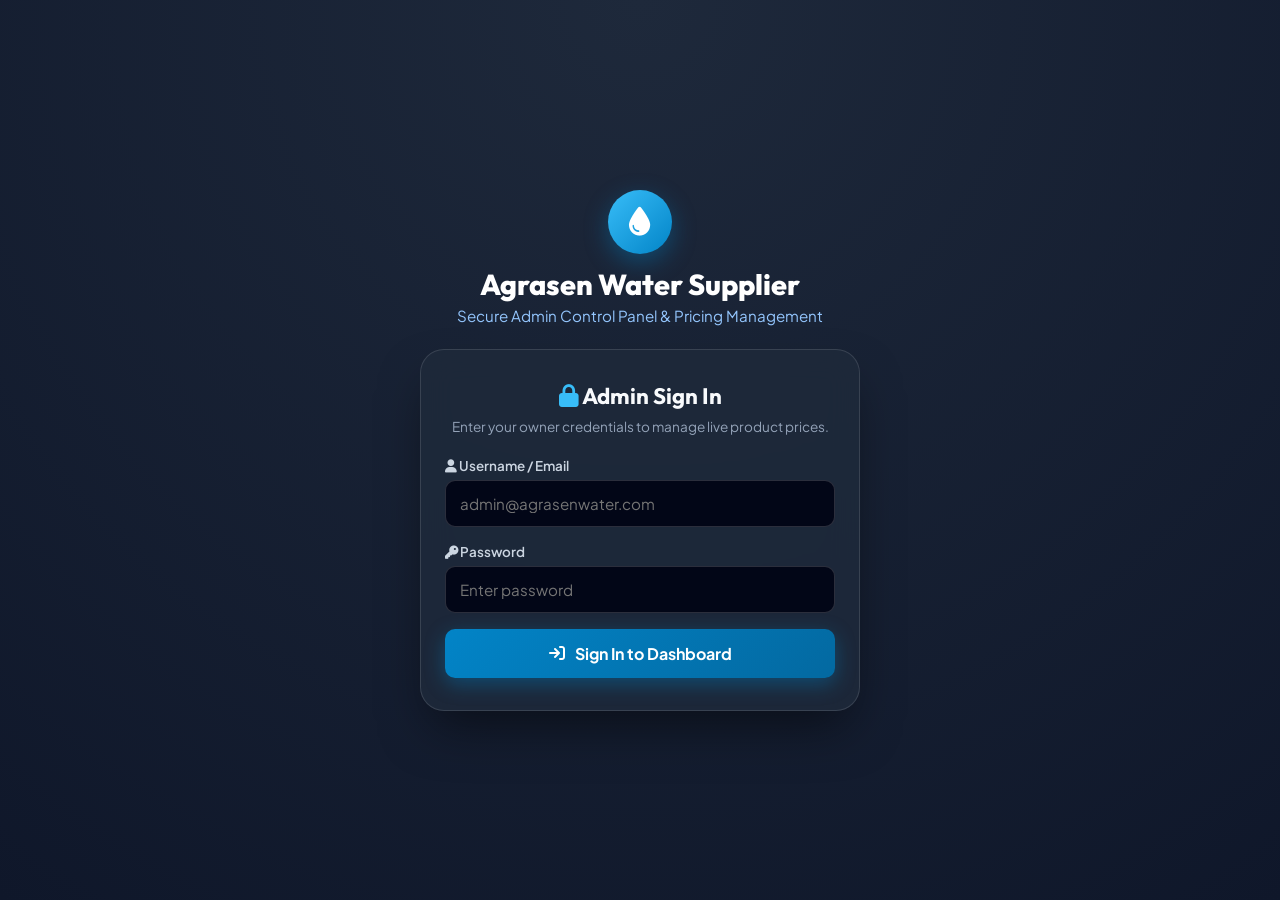
<file: admin.html>
<!DOCTYPE html>
<html lang="hi">
<head>
  <meta charset="UTF-8">
  <meta name="viewport" content="width=device-width, initial-scale=1.0">
  <title>Admin Portal | Agrasen Water Supplier</title>
  
  <!-- Fonts & Icons -->
  <link rel="preconnect" href="https://fonts.googleapis.com">
  <link rel="preconnect" href="https://fonts.gstatic.com" crossorigin>
  <link href="https://fonts.googleapis.com/css2?family=Outfit:wght@400;500;600;700;800&family=Plus+Jakarta+Sans:wght@400;500;600;700&display=swap" rel="stylesheet">
  <link rel="stylesheet" href="https://cdnjs.cloudflare.com/ajax/libs/font-awesome/6.4.0/css/all.min.css">

  <style>
    :root {
      --primary: #0284c7;
      --primary-dark: #0369a1;
      --accent-green: #22c55e;
      --accent-green-dark: #16a34a;
      --accent-red: #ef4444;
      --bg: #0f172a;
      --card-bg: rgba(30, 41, 59, 0.88);
      --border: rgba(255, 255, 255, 0.12);
      --text: #f8fafc;
      --text-muted: #94a3b8;
      --radius-sm: 10px;
      --radius-md: 16px;
      --radius-lg: 24px;
    }

    * {
      margin: 0;
      padding: 0;
      box-sizing: border-box;
      font-family: 'Plus Jakarta Sans', sans-serif;
    }

    body {
      background: radial-gradient(circle at 50% 0%, #1e293b 0%, #0f172a 100%);
      color: var(--text);
      min-height: 100vh;
      display: flex;
      flex-direction: column;
      align-items: center;
      justify-content: center;
      padding: 24px 16px;
    }

    .admin-wrapper {
      max-width: 720px;
      width: 100%;
    }

    /* Brand Header */
    .admin-header {
      text-align: center;
      margin-bottom: 24px;
    }
    .brand-icon-wrap {
      width: 64px;
      height: 64px;
      background: linear-gradient(135deg, #38bdf8, #0284c7);
      border-radius: 50%;
      display: flex;
      align-items: center;
      justify-content: center;
      margin: 0 auto 12px;
      font-size: 1.8rem;
      color: #ffffff;
      box-shadow: 0 8px 24px rgba(2, 132, 199, 0.4);
    }
    .admin-title {
      font-family: 'Outfit', sans-serif;
      font-size: 1.8rem;
      font-weight: 800;
      color: #ffffff;
      margin-bottom: 4px;
    }
    .admin-subtitle {
      color: #93c5fd;
      font-size: 0.95rem;
    }

    /* Glass Container */
    .glass-card {
      background: var(--card-bg);
      backdrop-filter: blur(16px);
      border: 1px solid var(--border);
      border-radius: var(--radius-lg);
      padding: 32px 24px;
      box-shadow: 0 25px 50px -12px rgba(0, 0, 0, 0.5);
    }

    /* Login Form Styles */
    .login-box {
      max-width: 440px;
      margin: 0 auto;
    }
    .login-heading {
      font-family: 'Outfit', sans-serif;
      font-size: 1.4rem;
      font-weight: 700;
      margin-bottom: 8px;
      text-align: center;
    }
    .login-desc {
      font-size: 0.85rem;
      color: var(--text-muted);
      text-align: center;
      margin-bottom: 22px;
    }

    .input-group {
      margin-bottom: 16px;
      text-align: left;
    }
    .input-group label {
      display: block;
      font-size: 0.84rem;
      font-weight: 600;
      color: #cbd5e1;
      margin-bottom: 6px;
    }
    .input-field {
      width: 100%;
      background: #020617;
      border: 1px solid rgba(255, 255, 255, 0.16);
      border-radius: var(--radius-sm);
      padding: 13px 14px;
      font-size: 0.95rem;
      color: #ffffff;
      outline: none;
      transition: all 0.2s;
    }
    .input-field:focus {
      border-color: var(--primary);
      box-shadow: 0 0 0 3px rgba(2, 132, 199, 0.25);
    }

    .btn-submit {
      width: 100%;
      background: linear-gradient(135deg, var(--primary), var(--primary-dark));
      color: #ffffff;
      font-size: 1rem;
      font-weight: 700;
      padding: 14px;
      border-radius: var(--radius-sm);
      border: none;
      cursor: pointer;
      display: flex;
      align-items: center;
      justify-content: center;
      gap: 10px;
      box-shadow: 0 6px 20px rgba(2, 132, 199, 0.4);
      transition: all 0.2s;
      margin-top: 10px;
    }
    .btn-submit:hover {
      transform: translateY(-2px);
      box-shadow: 0 10px 25px rgba(2, 132, 199, 0.6);
    }

    /* Dashboard Header Navigation */
    .dashboard-nav {
      display: flex;
      justify-content: space-between;
      align-items: center;
      flex-wrap: wrap;
      gap: 12px;
      padding-bottom: 20px;
      margin-bottom: 24px;
      border-bottom: 1px solid rgba(255, 255, 255, 0.1);
    }
    .admin-user-info {
      display: flex;
      align-items: center;
      gap: 10px;
    }
    .admin-avatar {
      width: 42px;
      height: 42px;
      background: rgba(56, 189, 248, 0.2);
      border: 1px solid rgba(56, 189, 248, 0.4);
      color: #38bdf8;
      border-radius: 50%;
      display: flex;
      align-items: center;
      justify-content: center;
      font-size: 1.2rem;
    }
    .admin-meta h4 {
      font-size: 0.95rem;
      color: #ffffff;
    }
    .admin-meta p {
      font-size: 0.75rem;
      color: #4ade80;
    }

    .nav-actions-group {
      display: flex;
      align-items: center;
      gap: 10px;
    }
    .btn-nav-action {
      background: rgba(255, 255, 255, 0.08);
      border: 1px solid rgba(255, 255, 255, 0.15);
      color: #cbd5e1;
      padding: 8px 14px;
      border-radius: var(--radius-sm);
      font-size: 0.82rem;
      font-weight: 600;
      text-decoration: none;
      cursor: pointer;
      display: inline-flex;
      align-items: center;
      gap: 6px;
      transition: all 0.2s;
    }
    .btn-nav-action:hover {
      background: rgba(255, 255, 255, 0.15);
      color: #ffffff;
    }
    .btn-logout {
      background: rgba(239, 68, 68, 0.15);
      border-color: rgba(239, 68, 68, 0.3);
      color: #fca5a5;
    }
    .btn-logout:hover {
      background: rgba(239, 68, 68, 0.3);
      color: #ffffff;
    }

    /* Product Management Section */
    .section-header-row {
      display: flex;
      justify-content: space-between;
      align-items: center;
      margin-bottom: 16px;
    }
    .section-header-row h3 {
      font-family: 'Outfit', sans-serif;
      font-size: 1.25rem;
      color: #ffffff;
      display: flex;
      align-items: center;
      gap: 8px;
    }
    .section-header-row h3 i {
      color: #38bdf8;
    }
    .db-status-badge {
      font-size: 0.75rem;
      background: rgba(34, 197, 94, 0.15);
      color: #4ade80;
      border: 1px solid rgba(74, 222, 128, 0.3);
      padding: 4px 10px;
      border-radius: 9999px;
      display: inline-flex;
      align-items: center;
      gap: 5px;
    }

    .product-list-container {
      display: flex;
      flex-direction: column;
      gap: 14px;
      margin-bottom: 24px;
    }

    .admin-product-card {
      background: rgba(15, 23, 42, 0.8);
      border: 1px solid rgba(56, 189, 248, 0.2);
      border-radius: var(--radius-md);
      padding: 18px 20px;
      display: grid;
      grid-template-columns: 1fr auto;
      align-items: center;
      gap: 16px;
      transition: all 0.2s;
    }
    .admin-product-card:hover {
      border-color: rgba(56, 189, 248, 0.4);
    }

    .prod-details h4 {
      font-size: 1.05rem;
      color: #ffffff;
      margin-bottom: 4px;
    }
    .prod-meta {
      display: flex;
      align-items: center;
      gap: 12px;
      font-size: 0.82rem;
      color: var(--text-muted);
      flex-wrap: wrap;
    }
    .prod-pack-badge {
      background: rgba(255, 255, 255, 0.08);
      color: #cbd5e1;
      padding: 2px 8px;
      border-radius: 6px;
      font-weight: 600;
    }
    .prod-time {
      font-size: 0.75rem;
      color: #64748b;
    }

    /* Price Box & Inline Editor */
    .prod-pricing-action {
      display: flex;
      align-items: center;
      gap: 12px;
    }
    .current-price-badge {
      font-family: 'Outfit', sans-serif;
      font-size: 1.35rem;
      font-weight: 800;
      color: #4ade80;
      background: rgba(34, 197, 94, 0.1);
      padding: 6px 14px;
      border-radius: var(--radius-sm);
      border: 1px solid rgba(74, 222, 128, 0.25);
    }
    .btn-edit-price {
      background: rgba(2, 132, 199, 0.2);
      border: 1px solid rgba(56, 189, 248, 0.4);
      color: #38bdf8;
      padding: 8px 14px;
      border-radius: var(--radius-sm);
      font-size: 0.85rem;
      font-weight: 600;
      cursor: pointer;
      display: inline-flex;
      align-items: center;
      gap: 6px;
      transition: all 0.2s;
    }
    .btn-edit-price:hover {
      background: var(--primary);
      color: #ffffff;
    }

    /* Inline Edit Form */
    .edit-price-form {
      display: none;
      align-items: center;
      gap: 8px;
      flex-wrap: wrap;
    }
    .price-input-wrap {
      display: flex;
      align-items: center;
      background: #020617;
      border: 1px solid rgba(56, 189, 248, 0.5);
      border-radius: var(--radius-sm);
      padding: 4px 10px;
    }
    .price-input-wrap span {
      color: #38bdf8;
      font-weight: 700;
      font-size: 1rem;
      margin-right: 4px;
    }
    .price-input-num {
      width: 70px;
      background: transparent;
      border: none;
      color: #ffffff;
      font-family: 'Outfit', sans-serif;
      font-size: 1.15rem;
      font-weight: 800;
      outline: none;
    }
    .btn-save-price {
      background: linear-gradient(135deg, var(--accent-green), var(--accent-green-dark));
      color: #ffffff;
      border: none;
      padding: 8px 12px;
      border-radius: var(--radius-sm);
      font-size: 0.85rem;
      font-weight: 700;
      cursor: pointer;
      display: inline-flex;
      align-items: center;
      gap: 4px;
      transition: all 0.15s;
    }
    .btn-save-price:hover {
      filter: brightness(1.1);
    }
    .btn-cancel-edit {
      background: #334155;
      color: #cbd5e1;
      border: none;
      padding: 8px 12px;
      border-radius: var(--radius-sm);
      font-size: 0.85rem;
      font-weight: 600;
      cursor: pointer;
    }
    .btn-cancel-edit:hover {
      background: #475569;
      color: #ffffff;
    }

    /* Alerts and Toasts */
    .alert-banner {
      padding: 12px 16px;
      border-radius: var(--radius-sm);
      font-size: 0.85rem;
      margin-bottom: 16px;
      display: none;
      align-items: center;
      gap: 10px;
    }
    .alert-error {
      background: rgba(239, 68, 68, 0.18);
      border: 1px solid rgba(239, 68, 68, 0.4);
      color: #fca5a5;
    }
    .alert-success {
      background: rgba(34, 197, 94, 0.18);
      border: 1px solid rgba(34, 197, 94, 0.4);
      color: #86efac;
    }

    #toast-msg {
      position: fixed;
      bottom: 24px;
      right: 24px;
      background: #0284c7;
      color: #ffffff;
      padding: 12px 22px;
      border-radius: var(--radius-sm);
      font-weight: 700;
      font-size: 0.9rem;
      box-shadow: 0 8px 25px rgba(0,0,0,0.4);
      display: none;
      z-index: 1000;
      animation: slideUp 0.3s ease;
    }
    @keyframes slideUp {
      from { opacity: 0; transform: translateY(15px); }
      to { opacity: 1; transform: translateY(0); }
    }

    @media (max-width: 600px) {
      .admin-product-card {
        grid-template-columns: 1fr;
      }
      .prod-pricing-action {
        width: 100%;
        justify-content: space-between;
      }
    }
  </style>
</head>
<body>

  <div class="admin-wrapper">

    <!-- Top Brand Header -->
    <header class="admin-header">
      <div class="brand-icon-wrap">
        <i class="fa-solid fa-droplet"></i>
      </div>
      <h1 class="admin-title">Agrasen Water Supplier</h1>
      <p class="admin-subtitle">Secure Admin Control Panel &amp; Pricing Management</p>
    </header>

    <!-- 1. LOGIN VIEW -->
    <div class="glass-card login-box" id="loginView">
      <h2 class="login-heading"><i class="fa-solid fa-lock" style="color: #38bdf8;"></i> Admin Sign In</h2>
      <p class="login-desc">Enter your owner credentials to manage live product prices.</p>

      <div class="alert-banner alert-error" id="loginErrorAlert">
        <i class="fa-solid fa-triangle-exclamation"></i>
        <span id="loginErrorText">Invalid username or password.</span>
      </div>

      <form id="loginForm" onsubmit="handleAdminLogin(event)">
        <div class="input-group">
          <label for="adminUsername"><i class="fa-solid fa-user"></i> Username / Email</label>
          <input type="text" id="adminUsername" class="input-field" placeholder="admin@agrasenwater.com" required autocomplete="username">
        </div>

        <div class="input-group">
          <label for="adminPassword"><i class="fa-solid fa-key"></i> Password</label>
          <input type="password" id="adminPassword" class="input-field" placeholder="Enter password" required autocomplete="current-password">
        </div>

        <button type="submit" class="btn-submit" id="btnLoginSubmit">
          <i class="fa-solid fa-arrow-right-to-bracket"></i>
          <span>Sign In to Dashboard</span>
        </button>
      </form>
    </div>

    <!-- 2. DASHBOARD VIEW (Hidden until authenticated) -->
    <div class="glass-card" id="dashboardView" style="display: none;">
      
      <!-- Dashboard Top Navigation -->
      <div class="dashboard-nav">
        <div class="admin-user-info">
          <div class="admin-avatar">
            <i class="fa-solid fa-user-shield"></i>
          </div>
          <div class="admin-meta">
            <h4>Satish Agrawal</h4>
            <p><i class="fa-solid fa-circle-check"></i> Authenticated Admin</p>
          </div>
        </div>

        <div class="nav-actions-group">
          <a href="/" target="_blank" class="btn-nav-action" id="btnViewLiveSite">
            <i class="fa-solid fa-arrow-up-right-from-square"></i>
            <span>View Customer Site</span>
          </a>
          <button onclick="handleAdminLogout()" class="btn-nav-action btn-logout" id="btnLogout">
            <i class="fa-solid fa-power-off"></i>
            <span>Logout</span>
          </button>
        </div>
      </div>

      <!-- Live Pricing Management Section -->
      <div class="section-header-row">
        <h3><i class="fa-solid fa-tags"></i> Product Price Management</h3>
        <span class="db-status-badge"><i class="fa-solid fa-database"></i> Live Database Connected</span>
      </div>

      <p style="font-size: 0.85rem; color: #94a3b8; margin-bottom: 20px;">
        Click <strong>Edit Price</strong> to update any bottle rate. The updated price will immediately reflect on the live customer website and WhatsApp ordering calculator.
      </p>

      <!-- Dynamic Product List Container -->
      <div class="product-list-container" id="adminProductsContainer">
        <!-- Injected via JavaScript from Database -->
        <p style="text-align: center; padding: 20px; color: #94a3b8;">Loading latest database pricing...</p>
      </div>

      <!-- Quick Hint -->
      <div style="background: rgba(255,255,255,0.04); border-radius: 12px; padding: 14px 18px; border: 1px solid rgba(255,255,255,0.06); font-size: 0.82rem; color: #cbd5e1;">
        <i class="fa-solid fa-circle-info" style="color: #38bdf8; margin-right: 6px;"></i>
        <strong>Security Notice:</strong> All price modifications require active cryptographic session validation on the server.
      </div>

    </div>

  </div>

  <div id="toast-msg">Price updated successfully!</div>

  <script>
    const API_BASE = window.location.origin;
    let authToken = localStorage.getItem("agrasen_admin_token") || "";

    // Check existing auth state on load
    document.addEventListener("DOMContentLoaded", () => {
      if (authToken) {
        verifyAndLoadDashboard();
      }
    });

    // Handle Admin Login
    async function handleAdminLogin(event) {
      event.preventDefault();
      const userEl = document.getElementById("adminUsername");
      const passEl = document.getElementById("adminPassword");
      const btn = document.getElementById("btnLoginSubmit");
      const errAlert = document.getElementById("loginErrorAlert");
      const errText = document.getElementById("loginErrorText");

      errAlert.style.display = "none";
      btn.disabled = true;
      btn.innerHTML = '<i class="fa-solid fa-spinner fa-spin"></i> Authenticating...';

      try {
        const res = await fetch(`${API_BASE}/api/admin/login`, {
          method: "POST",
          headers: { "Content-Type": "application/json" },
          body: JSON.stringify({
            username: userEl.value.trim(),
            password: passEl.value
          })
        });

        const data = await res.json();

        if (res.ok && data.success && data.token) {
          authToken = data.token;
          localStorage.setItem("agrasen_admin_token", authToken);
          showToast("✅ Login successful!");
          passEl.value = "";
          showDashboard(data.products);
        } else {
          errText.textContent = data.error || "Invalid username or password.";
          errAlert.style.display = "flex";
        }
      } catch (err) {
        errText.textContent = "Server connection error. Please try again.";
        errAlert.style.display = "flex";
      } finally {
        btn.disabled = false;
        btn.innerHTML = '<i class="fa-solid fa-arrow-right-to-bracket"></i> <span>Sign In to Dashboard</span>';
      }
    }

    // Verify token and load products
    async function verifyAndLoadDashboard() {
      try {
        const res = await fetch(`${API_BASE}/api/products`);
        if (res.ok) {
          const data = await res.json();
          showDashboard(data.products || data);
        }
      } catch (err) {
        console.error("Failed to load products:", err);
      }
    }

    // Show Dashboard View
    function showDashboard(productsList) {
      document.getElementById("loginView").style.display = "none";
      document.getElementById("dashboardView").style.display = "block";
      renderAdminProducts(productsList);
    }

    // Render Product Cards
    function renderAdminProducts(productsObj) {
      const container = document.getElementById("adminProductsContainer");
      if (!productsObj) return;

      const entries = Array.isArray(productsObj) 
        ? productsObj.map(p => [p.id, p]) 
        : Object.entries(productsObj);

      let html = "";

      entries.forEach(([id, item]) => {
        const updatedDate = item.updated_at 
          ? new Date(item.updated_at).toLocaleTimeString([], { hour: '2-digit', minute: '2-digit', day: 'numeric', month: 'short' })
          : "Standard Rate";

        html += `
          <div class="admin-product-card" id="card-${id}">
            <div class="prod-details">
              <h4>${item.name}</h4>
              <div class="prod-meta">
                <span class="prod-pack-badge">${item.pack_size || item.unit || "Carton"}</span>
                <span class="prod-time"><i class="fa-regular fa-clock"></i> Updated: <span id="time-${id}">${updatedDate}</span></span>
              </div>
            </div>

            <div class="prod-pricing-action">
              <div class="current-price-badge" id="display-price-${id}">₹${item.price}</div>
              
              <button type="button" class="btn-edit-price" id="btn-edit-${id}" onclick="openPriceEditor('${id}', ${item.price})">
                <i class="fa-solid fa-pen-to-square"></i>
                <span>Edit Price</span>
              </button>

              <div class="edit-price-form" id="editor-${id}">
                <div class="price-input-wrap">
                  <span>₹</span>
                  <input type="number" id="input-${id}" class="price-input-num" min="1" step="1" value="${item.price}">
                </div>
                <button type="button" class="btn-save-price" onclick="saveNewPrice('${id}')">
                  <i class="fa-solid fa-check"></i> Save
                </button>
                <button type="button" class="btn-cancel-edit" onclick="cancelPriceEdit('${id}')">
                  Cancel
                </button>
              </div>
            </div>
          </div>
        `;
      });

      container.innerHTML = html;
    }

    // Open Inline Editor
    function openPriceEditor(id, currentPrice) {
      document.getElementById(`display-price-${id}`).style.display = "none";
      document.getElementById(`btn-edit-${id}`).style.display = "none";
      const editor = document.getElementById(`editor-${id}`);
      editor.style.display = "inline-flex";
      const input = document.getElementById(`input-${id}`);
      input.value = currentPrice;
      input.focus();
    }

    // Cancel Inline Editor
    function cancelPriceEdit(id) {
      document.getElementById(`display-price-${id}`).style.display = "block";
      document.getElementById(`btn-edit-${id}`).style.display = "inline-flex";
      document.getElementById(`editor-${id}`).style.display = "none";
    }

    // Save Price to Database via PUT /api/admin/products/:id
    async function saveNewPrice(id) {
      const input = document.getElementById(`input-${id}`);
      const newPrice = parseFloat(input.value);

      // Validation
      if (isNaN(newPrice) || newPrice <= 0) {
        alert("Please enter a valid numeric price greater than 0.");
        input.focus();
        return;
      }

      const saveBtn = document.querySelector(`#editor-${id} .btn-save-price`);
      saveBtn.disabled = true;
      saveBtn.innerHTML = '<i class="fa-solid fa-spinner fa-spin"></i>';

      try {
        const res = await fetch(`${API_BASE}/api/admin/products/${id}`, {
          method: "PUT",
          headers: {
            "Content-Type": "application/json",
            "Authorization": `Bearer ${authToken}`
          },
          body: JSON.stringify({ price: newPrice })
        });

        const data = await res.json();

        if (res.ok && data.success) {
          document.getElementById(`display-price-${id}`).textContent = `₹${data.product.price}`;
          document.getElementById(`time-${id}`).textContent = new Date(data.product.updated_at).toLocaleTimeString([], { hour: '2-digit', minute: '2-digit', day: 'numeric', month: 'short' });
          cancelPriceEdit(id);
          showToast(`✅ ${data.product.name} price updated to ₹${data.product.price}!`);
        } else if (res.status === 401) {
          alert("Session expired. Please log in again.");
          handleAdminLogout();
        } else {
          alert(data.error || "Failed to update price.");
        }
      } catch (err) {
        alert("Failed to connect to server. Please try again.");
      } finally {
        saveBtn.disabled = false;
        saveBtn.innerHTML = '<i class="fa-solid fa-check"></i> Save';
      }
    }

    // Handle Admin Logout
    async function handleAdminLogout() {
      try {
        await fetch(`${API_BASE}/api/admin/logout`, {
          method: "POST",
          headers: { "Authorization": `Bearer ${authToken}` }
        });
      } catch (e) {}

      authToken = "";
      localStorage.removeItem("agrasen_admin_token");
      document.getElementById("dashboardView").style.display = "none";
      document.getElementById("loginView").style.display = "block";
      showToast("Signed out successfully.");
    }

    function showToast(text) {
      const toast = document.getElementById("toast-msg");
      toast.textContent = text;
      toast.style.display = "block";
      setTimeout(() => {
        toast.style.display = "none";
      }, 3000);
    }
  </script>
</body>
</html>
</file>
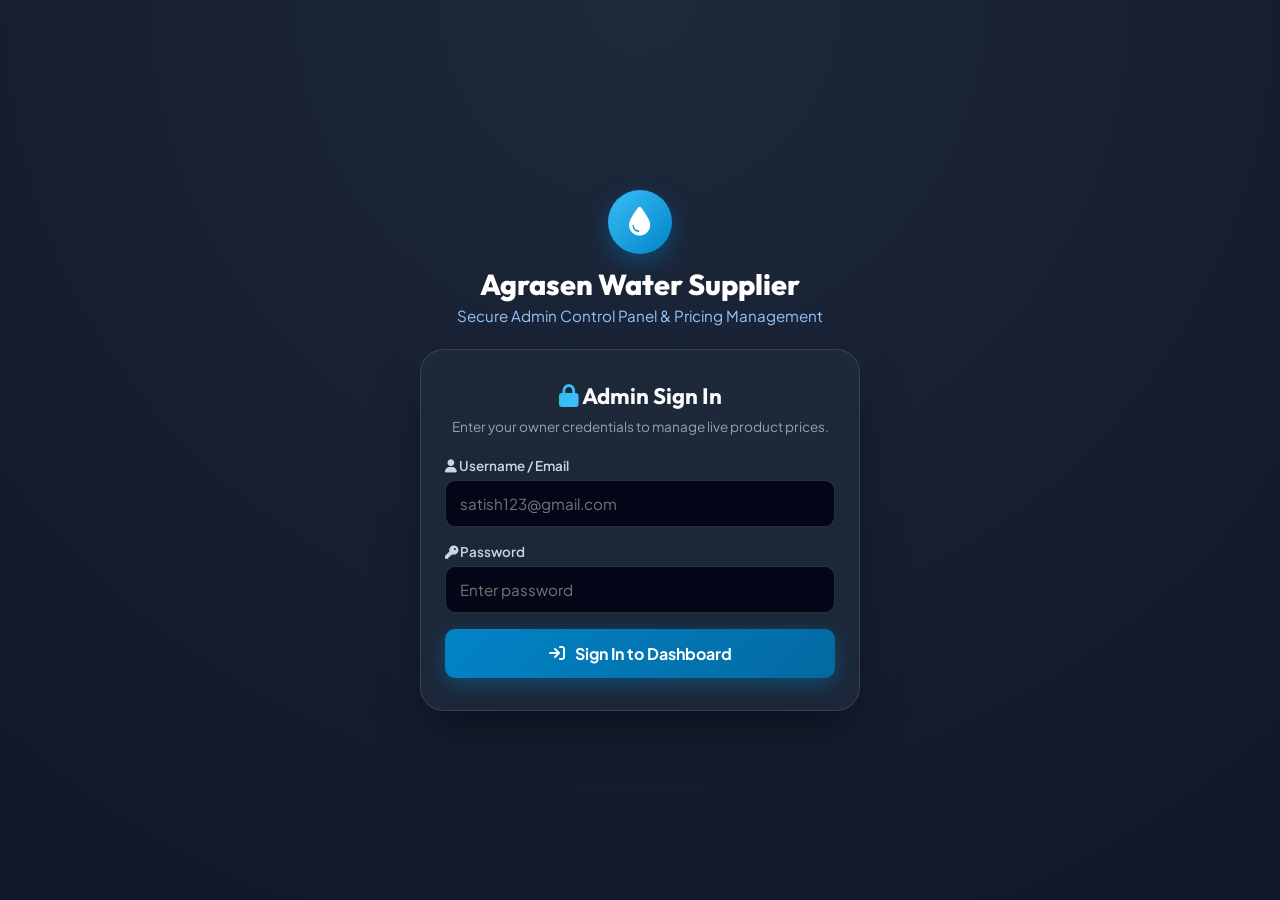
<file: Agresan Water Suppiler/water-supplier/admin.html>
<!DOCTYPE html>
<html lang="hi">

<head>
  <meta charset="UTF-8">
  <meta name="viewport" content="width=device-width, initial-scale=1.0">
  <title>Admin Portal | Agrasen Water Supplier</title>

  <!-- Fonts & Icons -->
  <link rel="preconnect" href="https://fonts.googleapis.com">
  <link rel="preconnect" href="https://fonts.gstatic.com" crossorigin>
  <link
    href="https://fonts.googleapis.com/css2?family=Outfit:wght@400;500;600;700;800&family=Plus+Jakarta+Sans:wght@400;500;600;700&display=swap"
    rel="stylesheet">
  <link rel="stylesheet" href="https://cdnjs.cloudflare.com/ajax/libs/font-awesome/6.4.0/css/all.min.css">

  <style>
    :root {
      --primary: #0284c7;
      --primary-dark: #0369a1;
      --accent-green: #22c55e;
      --accent-green-dark: #16a34a;
      --accent-red: #ef4444;
      --bg: #0f172a;
      --card-bg: rgba(30, 41, 59, 0.88);
      --border: rgba(255, 255, 255, 0.12);
      --text: #f8fafc;
      --text-muted: #94a3b8;
      --radius-sm: 10px;
      --radius-md: 16px;
      --radius-lg: 24px;
    }

    * {
      margin: 0;
      padding: 0;
      box-sizing: border-box;
      font-family: 'Plus Jakarta Sans', sans-serif;
    }

    body {
      background: radial-gradient(circle at 50% 0%, #1e293b 0%, #0f172a 100%);
      color: var(--text);
      min-height: 100vh;
      display: flex;
      flex-direction: column;
      align-items: center;
      justify-content: center;
      padding: 24px 16px;
    }

    .admin-wrapper {
      max-width: 720px;
      width: 100%;
    }

    /* Brand Header */
    .admin-header {
      text-align: center;
      margin-bottom: 24px;
    }

    .brand-icon-wrap {
      width: 64px;
      height: 64px;
      background: linear-gradient(135deg, #38bdf8, #0284c7);
      border-radius: 50%;
      display: flex;
      align-items: center;
      justify-content: center;
      margin: 0 auto 12px;
      font-size: 1.8rem;
      color: #ffffff;
      box-shadow: 0 8px 24px rgba(2, 132, 199, 0.4);
    }

    .admin-title {
      font-family: 'Outfit', sans-serif;
      font-size: 1.8rem;
      font-weight: 800;
      color: #ffffff;
      margin-bottom: 4px;
    }

    .admin-subtitle {
      color: #93c5fd;
      font-size: 0.95rem;
    }

    /* Glass Container */
    .glass-card {
      background: var(--card-bg);
      backdrop-filter: blur(16px);
      border: 1px solid var(--border);
      border-radius: var(--radius-lg);
      padding: 32px 24px;
      box-shadow: 0 25px 50px -12px rgba(0, 0, 0, 0.5);
    }

    /* Login Form Styles */
    .login-box {
      max-width: 440px;
      margin: 0 auto;
    }

    .login-heading {
      font-family: 'Outfit', sans-serif;
      font-size: 1.4rem;
      font-weight: 700;
      margin-bottom: 8px;
      text-align: center;
    }

    .login-desc {
      font-size: 0.85rem;
      color: var(--text-muted);
      text-align: center;
      margin-bottom: 22px;
    }

    .input-group {
      margin-bottom: 16px;
      text-align: left;
    }

    .input-group label {
      display: block;
      font-size: 0.84rem;
      font-weight: 600;
      color: #cbd5e1;
      margin-bottom: 6px;
    }

    .input-field {
      width: 100%;
      background: #020617;
      border: 1px solid rgba(255, 255, 255, 0.16);
      border-radius: var(--radius-sm);
      padding: 13px 14px;
      font-size: 0.95rem;
      color: #ffffff;
      outline: none;
      transition: all 0.2s;
    }

    .input-field:focus {
      border-color: var(--primary);
      box-shadow: 0 0 0 3px rgba(2, 132, 199, 0.25);
    }

    .btn-submit {
      width: 100%;
      background: linear-gradient(135deg, var(--primary), var(--primary-dark));
      color: #ffffff;
      font-size: 1rem;
      font-weight: 700;
      padding: 14px;
      border-radius: var(--radius-sm);
      border: none;
      cursor: pointer;
      display: flex;
      align-items: center;
      justify-content: center;
      gap: 10px;
      box-shadow: 0 6px 20px rgba(2, 132, 199, 0.4);
      transition: all 0.2s;
      margin-top: 10px;
    }

    .btn-submit:hover {
      transform: translateY(-2px);
      box-shadow: 0 10px 25px rgba(2, 132, 199, 0.6);
    }

    /* Dashboard Header Navigation */
    .dashboard-nav {
      display: flex;
      justify-content: space-between;
      align-items: center;
      flex-wrap: wrap;
      gap: 12px;
      padding-bottom: 20px;
      margin-bottom: 24px;
      border-bottom: 1px solid rgba(255, 255, 255, 0.1);
    }

    .admin-user-info {
      display: flex;
      align-items: center;
      gap: 10px;
    }

    .admin-avatar {
      width: 42px;
      height: 42px;
      background: rgba(56, 189, 248, 0.2);
      border: 1px solid rgba(56, 189, 248, 0.4);
      color: #38bdf8;
      border-radius: 50%;
      display: flex;
      align-items: center;
      justify-content: center;
      font-size: 1.2rem;
    }

    .admin-meta h4 {
      font-size: 0.95rem;
      color: #ffffff;
    }

    .admin-meta p {
      font-size: 0.75rem;
      color: #4ade80;
    }

    .nav-actions-group {
      display: flex;
      align-items: center;
      gap: 10px;
    }

    .btn-nav-action {
      background: rgba(255, 255, 255, 0.08);
      border: 1px solid rgba(255, 255, 255, 0.15);
      color: #cbd5e1;
      padding: 8px 14px;
      border-radius: var(--radius-sm);
      font-size: 0.82rem;
      font-weight: 600;
      text-decoration: none;
      cursor: pointer;
      display: inline-flex;
      align-items: center;
      gap: 6px;
      transition: all 0.2s;
    }

    .btn-nav-action:hover {
      background: rgba(255, 255, 255, 0.15);
      color: #ffffff;
    }

    .btn-logout {
      background: rgba(239, 68, 68, 0.15);
      border-color: rgba(239, 68, 68, 0.3);
      color: #fca5a5;
    }

    .btn-logout:hover {
      background: rgba(239, 68, 68, 0.3);
      color: #ffffff;
    }

    /* Product Management Section */
    .section-header-row {
      display: flex;
      justify-content: space-between;
      align-items: center;
      margin-bottom: 16px;
    }

    .section-header-row h3 {
      font-family: 'Outfit', sans-serif;
      font-size: 1.25rem;
      color: #ffffff;
      display: flex;
      align-items: center;
      gap: 8px;
    }

    .section-header-row h3 i {
      color: #38bdf8;
    }

    .db-status-badge {
      font-size: 0.75rem;
      background: rgba(34, 197, 94, 0.15);
      color: #4ade80;
      border: 1px solid rgba(74, 222, 128, 0.3);
      padding: 4px 10px;
      border-radius: 9999px;
      display: inline-flex;
      align-items: center;
      gap: 5px;
    }

    .product-list-container {
      display: flex;
      flex-direction: column;
      gap: 14px;
      margin-bottom: 24px;
    }

    .admin-product-card {
      background: rgba(15, 23, 42, 0.8);
      border: 1px solid rgba(56, 189, 248, 0.2);
      border-radius: var(--radius-md);
      padding: 18px 20px;
      display: grid;
      grid-template-columns: 1fr auto;
      align-items: center;
      gap: 16px;
      transition: all 0.2s;
    }

    .admin-product-card:hover {
      border-color: rgba(56, 189, 248, 0.4);
    }

    .prod-details h4 {
      font-size: 1.05rem;
      color: #ffffff;
      margin-bottom: 4px;
    }

    .prod-meta {
      display: flex;
      align-items: center;
      gap: 12px;
      font-size: 0.82rem;
      color: var(--text-muted);
      flex-wrap: wrap;
    }

    .prod-pack-badge {
      background: rgba(255, 255, 255, 0.08);
      color: #cbd5e1;
      padding: 2px 8px;
      border-radius: 6px;
      font-weight: 600;
    }

    .prod-time {
      font-size: 0.75rem;
      color: #64748b;
    }

    /* Price Box & Inline Editor */
    .prod-pricing-action {
      display: flex;
      align-items: center;
      gap: 12px;
    }

    .current-price-badge {
      font-family: 'Outfit', sans-serif;
      font-size: 1.35rem;
      font-weight: 800;
      color: #4ade80;
      background: rgba(34, 197, 94, 0.1);
      padding: 6px 14px;
      border-radius: var(--radius-sm);
      border: 1px solid rgba(74, 222, 128, 0.25);
    }

    .btn-edit-price {
      background: rgba(2, 132, 199, 0.2);
      border: 1px solid rgba(56, 189, 248, 0.4);
      color: #38bdf8;
      padding: 8px 14px;
      border-radius: var(--radius-sm);
      font-size: 0.85rem;
      font-weight: 600;
      cursor: pointer;
      display: inline-flex;
      align-items: center;
      gap: 6px;
      transition: all 0.2s;
    }

    .btn-edit-price:hover {
      background: var(--primary);
      color: #ffffff;
    }

    /* Inline Edit Form */
    .edit-price-form {
      display: none;
      align-items: center;
      gap: 8px;
      flex-wrap: wrap;
    }

    .price-input-wrap {
      display: flex;
      align-items: center;
      background: #020617;
      border: 1px solid rgba(56, 189, 248, 0.5);
      border-radius: var(--radius-sm);
      padding: 4px 10px;
    }

    .price-input-wrap span {
      color: #38bdf8;
      font-weight: 700;
      font-size: 1rem;
      margin-right: 4px;
    }

    .price-input-num {
      width: 70px;
      background: transparent;
      border: none;
      color: #ffffff;
      font-family: 'Outfit', sans-serif;
      font-size: 1.15rem;
      font-weight: 800;
      outline: none;
    }

    .btn-save-price {
      background: linear-gradient(135deg, var(--accent-green), var(--accent-green-dark));
      color: #ffffff;
      border: none;
      padding: 8px 12px;
      border-radius: var(--radius-sm);
      font-size: 0.85rem;
      font-weight: 700;
      cursor: pointer;
      display: inline-flex;
      align-items: center;
      gap: 4px;
      transition: all 0.15s;
    }

    .btn-save-price:hover {
      filter: brightness(1.1);
    }

    .btn-cancel-edit {
      background: #334155;
      color: #cbd5e1;
      border: none;
      padding: 8px 12px;
      border-radius: var(--radius-sm);
      font-size: 0.85rem;
      font-weight: 600;
      cursor: pointer;
    }

    .btn-cancel-edit:hover {
      background: #475569;
      color: #ffffff;
    }

    /* Alerts and Toasts */
    .alert-banner {
      padding: 12px 16px;
      border-radius: var(--radius-sm);
      font-size: 0.85rem;
      margin-bottom: 16px;
      display: none;
      align-items: center;
      gap: 10px;
    }

    .alert-error {
      background: rgba(239, 68, 68, 0.18);
      border: 1px solid rgba(239, 68, 68, 0.4);
      color: #fca5a5;
    }

    .alert-success {
      background: rgba(34, 197, 94, 0.18);
      border: 1px solid rgba(34, 197, 94, 0.4);
      color: #86efac;
    }

    #toast-msg {
      position: fixed;
      bottom: 24px;
      right: 24px;
      background: #0284c7;
      color: #ffffff;
      padding: 12px 22px;
      border-radius: var(--radius-sm);
      font-weight: 700;
      font-size: 0.9rem;
      box-shadow: 0 8px 25px rgba(0, 0, 0, 0.4);
      display: none;
      z-index: 1000;
      animation: slideUp 0.3s ease;
    }

    @keyframes slideUp {
      from {
        opacity: 0;
        transform: translateY(15px);
      }

      to {
        opacity: 1;
        transform: translateY(0);
      }
    }

    @media (max-width: 600px) {
      .admin-product-card {
        grid-template-columns: 1fr;
      }

      .prod-pricing-action {
        width: 100%;
        justify-content: space-between;
      }
    }
  </style>
</head>

<body>

  <div class="admin-wrapper">

    <!-- Top Brand Header -->
    <header class="admin-header">
      <div class="brand-icon-wrap">
        <i class="fa-solid fa-droplet"></i>
      </div>
      <h1 class="admin-title">Agrasen Water Supplier</h1>
      <p class="admin-subtitle">Secure Admin Control Panel &amp; Pricing Management</p>
    </header>

    <!-- 1. LOGIN VIEW -->
    <div class="glass-card login-box" id="loginView">
      <h2 class="login-heading"><i class="fa-solid fa-lock" style="color: #38bdf8;"></i> Admin Sign In</h2>
      <p class="login-desc">Enter your owner credentials to manage live product prices.</p>

      <div class="alert-banner alert-error" id="loginErrorAlert">
        <i class="fa-solid fa-triangle-exclamation"></i>
        <span id="loginErrorText">Invalid username or password.</span>
      </div>

      <form id="loginForm" onsubmit="handleAdminLogin(event)">
        <div class="input-group">
          <label for="adminUsername"><i class="fa-solid fa-user"></i> Username / Email</label>
          <input type="text" id="adminUsername" class="input-field" placeholder="satish123@gmail.com" required
            autocomplete="username">
        </div>

        <div class="input-group">
          <label for="adminPassword"><i class="fa-solid fa-key"></i> Password</label>
          <input type="password" id="adminPassword" class="input-field" placeholder="Enter password" required
            autocomplete="current-password">
        </div>

        <button type="submit" class="btn-submit" id="btnLoginSubmit">
          <i class="fa-solid fa-arrow-right-to-bracket"></i>
          <span>Sign In to Dashboard</span>
        </button>
      </form>
    </div>

    <!-- 2. DASHBOARD VIEW (Hidden until authenticated) -->
    <div class="glass-card" id="dashboardView" style="display: none;">

      <!-- Dashboard Top Navigation -->
      <div class="dashboard-nav">
        <div class="admin-user-info">
          <div class="admin-avatar">
            <i class="fa-solid fa-user-shield"></i>
          </div>
          <div class="admin-meta">
            <h4>Satish Agrawal</h4>
            <p><i class="fa-solid fa-circle-check"></i> Authenticated Admin</p>
          </div>
        </div>

        <div class="nav-actions-group">
          <a href="/" target="_blank" class="btn-nav-action" id="btnViewLiveSite">
            <i class="fa-solid fa-arrow-up-right-from-square"></i>
            <span>View Customer Site</span>
          </a>
          <button onclick="handleAdminLogout()" class="btn-nav-action btn-logout" id="btnLogout">
            <i class="fa-solid fa-power-off"></i>
            <span>Logout</span>
          </button>
        </div>
      </div>

      <!-- Live Pricing Management Section -->
      <div class="section-header-row">
        <h3><i class="fa-solid fa-tags"></i> Product Price Management</h3>
        <span class="db-status-badge"><i class="fa-solid fa-database"></i> Live Database Connected</span>
      </div>

      <p style="font-size: 0.85rem; color: #94a3b8; margin-bottom: 20px;">
        Click <strong>Edit Price</strong> to update any bottle rate. The updated price will immediately reflect on the
        live customer website and WhatsApp ordering calculator.
      </p>

      <!-- Dynamic Product List Container -->
      <div class="product-list-container" id="adminProductsContainer">
        <!-- Injected via JavaScript from Database -->
        <p style="text-align: center; padding: 20px; color: #94a3b8;">Loading latest database pricing...</p>
      </div>

      <!-- Quick Hint -->
      <div
        style="background: rgba(255,255,255,0.04); border-radius: 12px; padding: 14px 18px; border: 1px solid rgba(255,255,255,0.06); font-size: 0.82rem; color: #cbd5e1;">
        <i class="fa-solid fa-circle-info" style="color: #38bdf8; margin-right: 6px;"></i>
        <strong>Security Notice:</strong> All price modifications require active cryptographic session validation on the
        server.
      </div>

    </div>

  </div>

  <div id="toast-msg">Price updated successfully!</div>

  <script>
    const API_BASE = "https://agrasen-water-supplier.rajnishdln3736.workers.dev";

    let authToken = localStorage.getItem("agrasen_admin_token") || "";

    // Check existing auth state on load
    document.addEventListener("DOMContentLoaded", () => {
      if (authToken) {
        verifyAndLoadDashboard();
      }
    });

    // Handle Admin Login
    async function handleAdminLogin(event) {
      event.preventDefault();
      const userEl = document.getElementById("adminUsername");
      const passEl = document.getElementById("adminPassword");
      const btn = document.getElementById("btnLoginSubmit");
      const errAlert = document.getElementById("loginErrorAlert");
      const errText = document.getElementById("loginErrorText");

      errAlert.style.display = "none";
      btn.disabled = true;
      btn.innerHTML = '<i class="fa-solid fa-spinner fa-spin"></i> Authenticating...';

      try {
        const res = await fetch(`${API_BASE}/api/admin/login`, {
          method: "POST",
          headers: { "Content-Type": "application/json" },
          body: JSON.stringify({
            username: userEl.value.trim(),
            password: passEl.value
          })
        });

        const data = await res.json();

        if (res.ok && data.success && data.token) {
          authToken = data.token;
          localStorage.setItem("agrasen_admin_token", authToken);
          showToast("✅ Login successful!");
          passEl.value = "";
          showDashboard(data.products);
        } else {
          errText.textContent = data.error || "Invalid username or password.";
          errAlert.style.display = "flex";
        }
      } catch (err) {
        errText.textContent = "Server connection error. Please try again.";
        errAlert.style.display = "flex";
      } finally {
        btn.disabled = false;
        btn.innerHTML = '<i class="fa-solid fa-arrow-right-to-bracket"></i> <span>Sign In to Dashboard</span>';
      }
    }

    // Verify token and load products
    async function verifyAndLoadDashboard() {
      try {
        const res = await fetch(`${API_BASE}/api/products`);
        if (res.ok) {
          const data = await res.json();
          showDashboard(data.products || data);
        }
      } catch (err) {
        console.error("Failed to load products:", err);
      }
    }

    // Show Dashboard View
    function showDashboard(productsList) {
      document.getElementById("loginView").style.display = "none";
      document.getElementById("dashboardView").style.display = "block";
      renderAdminProducts(productsList);
    }

    // Render Product Cards
    function renderAdminProducts(productsObj) {
      const container = document.getElementById("adminProductsContainer");
      if (!productsObj) return;

      const entries = Array.isArray(productsObj)
        ? productsObj.map(p => [p.id, p])
        : Object.entries(productsObj);

      let html = "";

      entries.forEach(([id, item]) => {
        const updatedDate = item.updated_at
          ? new Date(item.updated_at).toLocaleTimeString([], { hour: '2-digit', minute: '2-digit', day: 'numeric', month: 'short' })
          : "Standard Rate";

        html += `
          <div class="admin-product-card" id="card-${id}">
            <div class="prod-details">
              <h4>${item.name}</h4>
              <div class="prod-meta">
                <span class="prod-pack-badge">${item.pack_size || item.unit || "Carton"}</span>
                <span class="prod-time"><i class="fa-regular fa-clock"></i> Updated: <span id="time-${id}">${updatedDate}</span></span>
              </div>
            </div>

            <div class="prod-pricing-action">
              <div class="current-price-badge" id="display-price-${id}">₹${item.price}</div>
              
              <button type="button" class="btn-edit-price" id="btn-edit-${id}" onclick="openPriceEditor('${id}', ${item.price})">
                <i class="fa-solid fa-pen-to-square"></i>
                <span>Edit Price</span>
              </button>

              <div class="edit-price-form" id="editor-${id}">
                <div class="price-input-wrap">
                  <span>₹</span>
                  <input type="number" id="input-${id}" class="price-input-num" min="1" step="1" value="${item.price}">
                </div>
                <button type="button" class="btn-save-price" onclick="saveNewPrice('${id}')">
                  <i class="fa-solid fa-check"></i> Save
                </button>
                <button type="button" class="btn-cancel-edit" onclick="cancelPriceEdit('${id}')">
                  Cancel
                </button>
              </div>
            </div>
          </div>
        `;
      });

      container.innerHTML = html;
    }

    // Open Inline Editor
    function openPriceEditor(id, currentPrice) {
      document.getElementById(`display-price-${id}`).style.display = "none";
      document.getElementById(`btn-edit-${id}`).style.display = "none";
      const editor = document.getElementById(`editor-${id}`);
      editor.style.display = "inline-flex";
      const input = document.getElementById(`input-${id}`);
      input.value = currentPrice;
      input.focus();
    }

    // Cancel Inline Editor
    function cancelPriceEdit(id) {
      document.getElementById(`display-price-${id}`).style.display = "block";
      document.getElementById(`btn-edit-${id}`).style.display = "inline-flex";
      document.getElementById(`editor-${id}`).style.display = "none";
    }

    // Save Price to Database via PUT /api/admin/products/:id
    async function saveNewPrice(id) {
      const input = document.getElementById(`input-${id}`);
      const newPrice = parseFloat(input.value);

      // Validation
      if (isNaN(newPrice) || newPrice <= 0) {
        alert("Please enter a valid numeric price greater than 0.");
        input.focus();
        return;
      }

      const saveBtn = document.querySelector(`#editor-${id} .btn-save-price`);
      saveBtn.disabled = true;
      saveBtn.innerHTML = '<i class="fa-solid fa-spinner fa-spin"></i>';

      try {
        const res = await fetch(`${API_BASE}/api/admin/products/${id}`, {
          method: "PUT",
          headers: {
            "Content-Type": "application/json",
            "Authorization": `Bearer ${authToken}`
          },
          body: JSON.stringify({ price: newPrice })
        });

        const data = await res.json();

        if (res.ok && data.success) {
          document.getElementById(`display-price-${id}`).textContent = `₹${data.product.price}`;
          document.getElementById(`time-${id}`).textContent = new Date(data.product.updated_at).toLocaleTimeString([], { hour: '2-digit', minute: '2-digit', day: 'numeric', month: 'short' });
          cancelPriceEdit(id);
          showToast(`✅ ${data.product.name} price updated to ₹${data.product.price}!`);
        } else if (res.status === 401) {
          alert("Session expired. Please log in again.");
          handleAdminLogout();
        } else {
          alert(data.error || "Failed to update price.");
        }
      } catch (err) {
        alert("Failed to connect to server. Please try again.");
      } finally {
        saveBtn.disabled = false;
        saveBtn.innerHTML = '<i class="fa-solid fa-check"></i> Save';
      }
    }

    // Handle Admin Logout
    async function handleAdminLogout() {
      try {
        await fetch(`${API_BASE}/api/admin/logout`, {
          method: "POST",
          headers: { "Authorization": `Bearer ${authToken}` }
        });
      } catch (e) { }

      authToken = "";
      localStorage.removeItem("agrasen_admin_token");
      document.getElementById("dashboardView").style.display = "none";
      document.getElementById("loginView").style.display = "block";
      showToast("Signed out successfully.");
    }

    function showToast(text) {
      const toast = document.getElementById("toast-msg");
      toast.textContent = text;
      toast.style.display = "block";
      setTimeout(() => {
        toast.style.display = "none";
      }, 3000);
    }
  </script>
</body>

</html>
</file>
